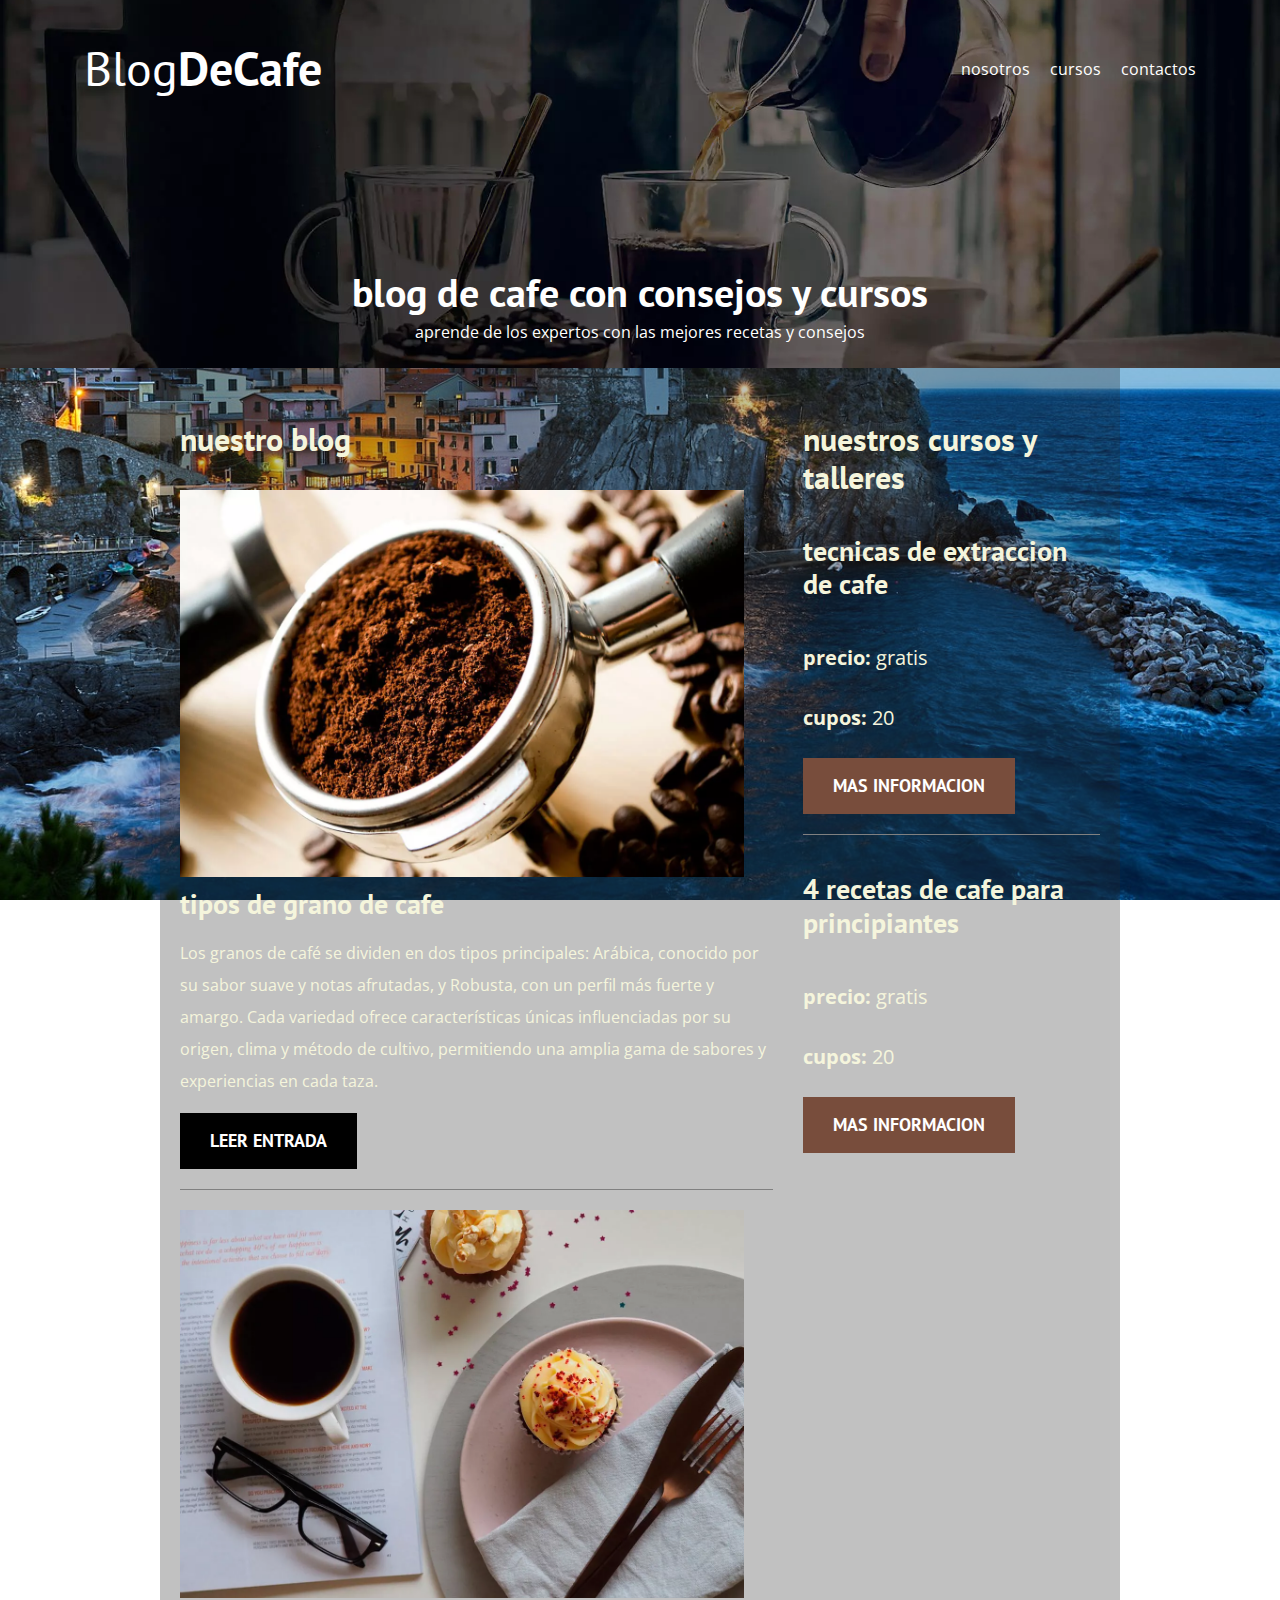
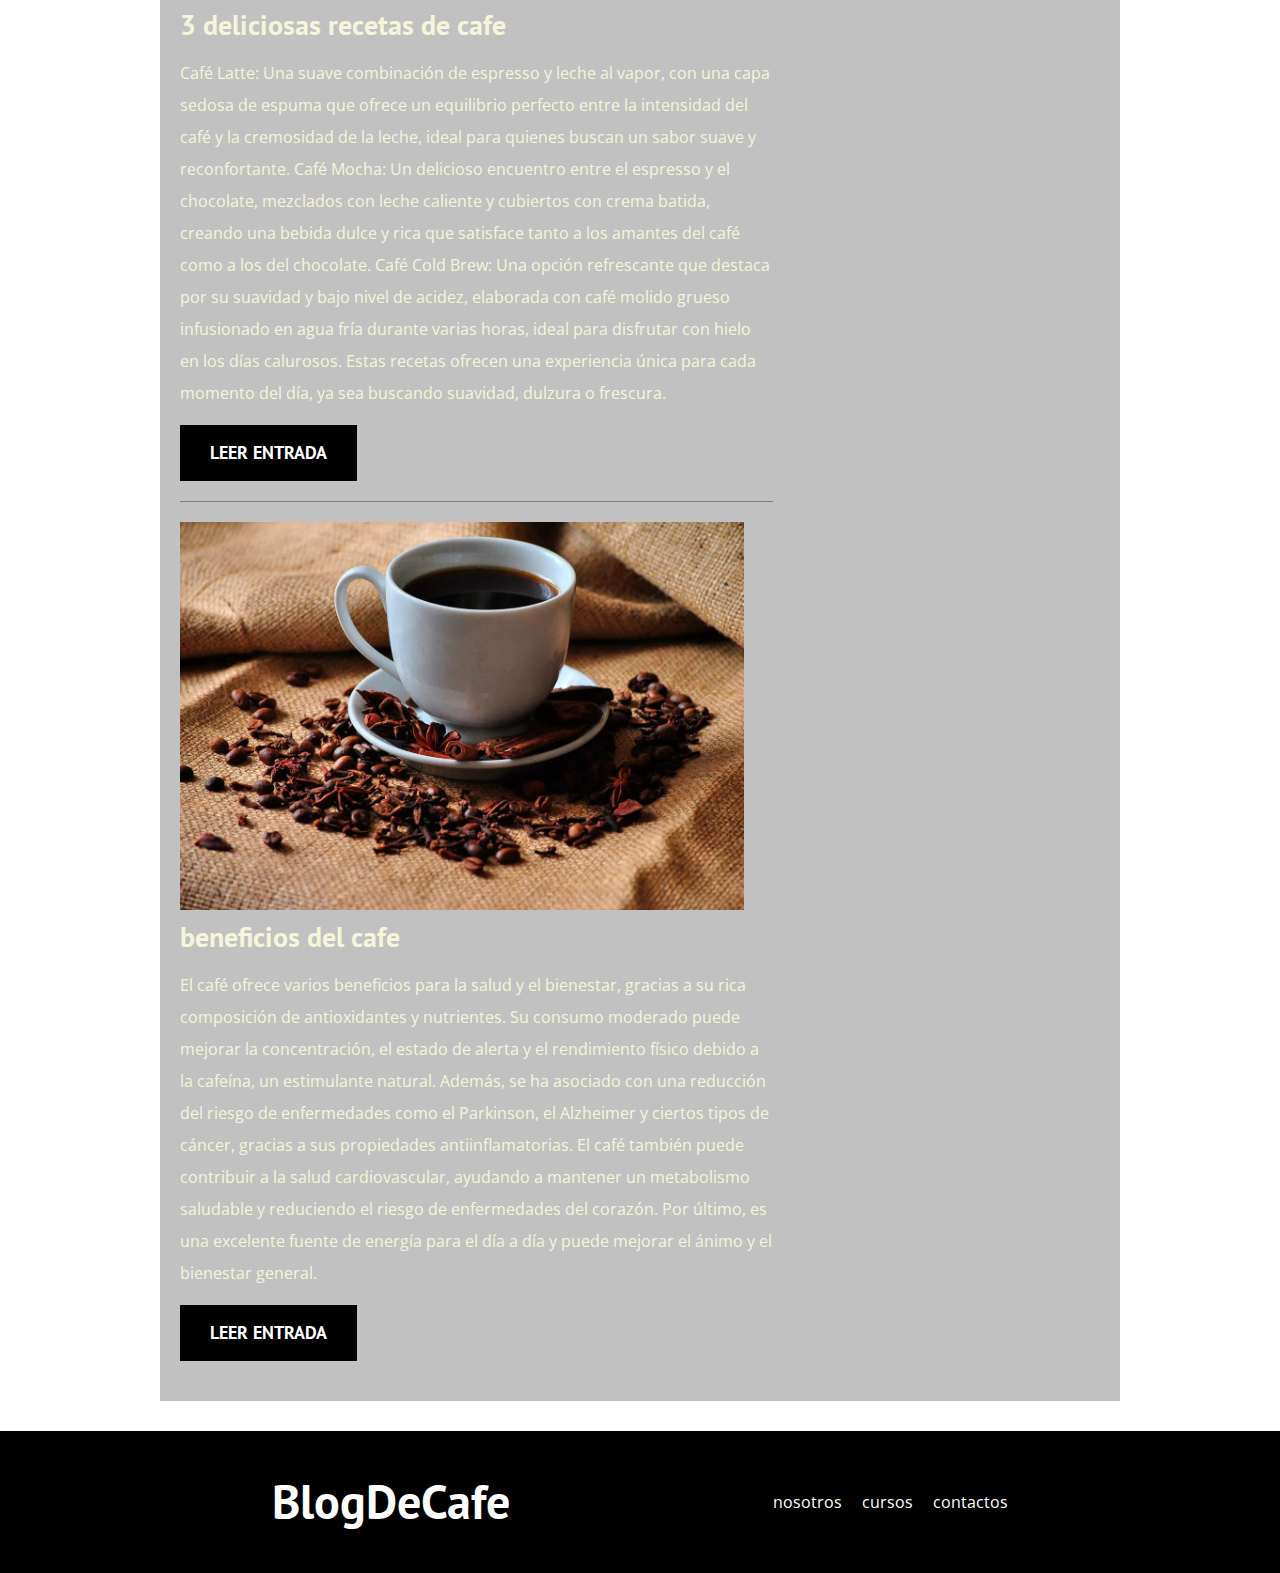
<file: index.html>
<!DOCTYPE html>
<html lang="es">
	<head>
		<meta charset="utf-8">
		<meta name="viewport" content="width=device-width, initial-scale=1">
		
		<!-- Title: Incluye palabras clave relevantes para SEO -->
		<title>Blog Café - Descubre el Mundo del Café y Aprende a Prepararlo</title>
	
		<!-- Meta Description: Aumenta la relevancia y CTR en los motores de búsqueda -->
		<meta name="description" content="Bienvenido al Blog Café. Aprende a preparar diferentes tipos de café, descubre recetas únicas, consejos de baristas y más. ¡Explora el mundo del café con nosotros!">
	
		<!-- Keywords: Aunque ya no es crucial para SEO, puede ayudar en algunos motores de búsqueda -->
		<meta name="keywords" content="café, recetas de café, preparación de café, blog de café, tipos de café, consejos de baristas">
	
		<!-- Meta Author: Información del autor -->
		<meta name="author" content="Fernando Franco">
	
		<!-- Open Graph para Redes Sociales -->
		<meta property="og:title" content="Blog Café - Descubre el Mundo del Café">
		<meta property="og:description" content="Aprende a preparar diferentes tipos de café y descubre recetas únicas en nuestro Blog Café.">
		<meta property="og:image" content="img/imagen-seo.jpg">
		<meta property="og:url" content="https://tusitio.com/blog-cafe">
		<meta property="og:type" content="website">
	
		<!-- Favicon e Iconos -->
		<link type="image/png" sizes="32x32" rel="icon" href="img/icons8-cafe-32.png">
	
		<!-- Preconexiones y Prefetch para Mejorar la Carga -->
		<link rel="stylesheet" href="normalize/normalize.css">
		<link rel="stylesheet" href="style/style.css">
		<link rel="preconnect" href="https://fonts.googleapis.com">
		<link rel="preconnect" href="https://fonts.gstatic.com" crossorigin>
		<link href="https://fonts.googleapis.com/css2?family=Lumanosimo&family=Open+Sans&family=PT+Sans:ital,wght@0,700;1,400&family=Staatliches&display=swap" rel="stylesheet">
		<link rel="prefetch" href="nosotros/nosotros.html" as="document">
	
	</head>
	
<body>
   <header class="header">

     <div class="contenedor">
       <div class="barra">
         <a class="logo" href="#">
   	     <h1 class="logo__nombre no-margin centrar-texto">Blog<span class="logo__bold">DeCafe</span></h1>
         </a>

         <nav class="navegacion">
      	   <a href="nosotros/nosotros.html" class="navegacion__enlace">nosotros</a>
           <a href="cursos/cursos.html" class="navegacion__enlace">cursos</a>
      	   <a href="contactos/contactos.html" class="navegacion__enlace">contactos</a>
         </nav>	
       </div>
     </div>

   	 <div class="header__texto">
   	 	<h2 class="no-margin">blog de cafe con consejos y cursos</h2>
   	 	<p class="no-margin">aprende de los expertos con las mejores recetas y consejos</p>
   	 </div>

   </header>

   <div class="contenido">
   	 
   	 <main class="blog">
   	 	<h3>nuestro blog</h3>
   	 	<article class="entrada">
   	 	   <div class="entrada__imagen">
          <picture>
            <source loading="lazy" srcset="img/blog1.webp" type="image/webp">
   	 		    <img loading="lazy" src="img/blog1.jpg" alt="imagencafe" loading="lazy">
          </picture>
   	 	   </div>	
   	 	   <div class="entrada__contenido">
   	 		   <h4 class="no-margin">tipos de grano de cafe</h4>
   	 		   <p>Los granos de café se dividen en dos tipos principales: Arábica, conocido por su sabor suave y notas afrutadas, y Robusta, con un perfil más fuerte y amargo. Cada variedad ofrece características únicas influenciadas por su origen, clima y método de cultivo, permitiendo una amplia gama de sabores y experiencias en cada taza.</p>
   	 		   <a href="entrada/entrada.html" class="boton boton--primario">leer entrada</a>
   	 	   </div>
   	 	</article>

   	 	<article class="entrada">
   	 	   <div class="entrada__imagen">
           <picture>
            <source loading="lazy" srcset="img/blog2.webp" type="image/webp">
            <img loading="lazy" src="img/blog2.jpg" alt="imagencafe" loading="lazy">
          </picture>
   	 	   </div>	
   	 	   <div class="entrada__contenido">
   	 		   <h4 class="no-margin">3 deliciosas recetas de cafe</h4>
   	 		   <p>Café Latte: Una suave combinación de espresso y leche al vapor, con una capa sedosa de espuma que ofrece un equilibrio perfecto entre la intensidad del café y la cremosidad de la leche, ideal para quienes buscan un sabor suave y reconfortante.

				Café Mocha: Un delicioso encuentro entre el espresso y el chocolate, mezclados con leche caliente y cubiertos con crema batida, creando una bebida dulce y rica que satisface tanto a los amantes del café como a los del chocolate.
				
				Café Cold Brew: Una opción refrescante que destaca por su suavidad y bajo nivel de acidez, elaborada con café molido grueso infusionado en agua fría durante varias horas, ideal para disfrutar con hielo en los días calurosos.
				
				Estas recetas ofrecen una experiencia única para cada momento del día, ya sea buscando suavidad, dulzura o frescura.</p>
   	 		   <a href="entrada/entrada.html" class="boton boton--primario">leer entrada</a>
   	 	   </div>
   	 	</article>
 
   	 	<article class="entrada">
   	 	   <div class="entrada__imagen">
   	 		   <picture>
            <source loading="lazy" srcset="img/blog3.webp" type="image/webp">
            <img loading="lazy" src="img/blog3.jpg" alt="imagencafe" loading="lazy">
          </picture>
   	 	   </div>	
   	 	   <div class="entrada__contenido">
   	 		   <h4 class="no-margin">beneficios del cafe</h4>
   	 		   <p>El café ofrece varios beneficios para la salud y el bienestar, gracias a su rica composición de antioxidantes y nutrientes. Su consumo moderado puede mejorar la concentración, el estado de alerta y el rendimiento físico debido a la cafeína, un estimulante natural. Además, se ha asociado con una reducción del riesgo de enfermedades como el Parkinson, el Alzheimer y ciertos tipos de cáncer, gracias a sus propiedades antiinflamatorias. El café también puede contribuir a la salud cardiovascular, ayudando a mantener un metabolismo saludable y reduciendo el riesgo de enfermedades del corazón. Por último, es una excelente fuente de energía para el día a día y puede mejorar el ánimo y el bienestar general.</p>
   	 		   <a href="entrada/entrada.html" class="boton boton--primario">leer entrada</a>
   	 	   </div>
   	 	</article>

   	 </main>

   	 <aside class="sidebar no-padding">
   	 	<h3 class="">nuestros cursos y talleres</h3>

   	 	<ul class="cursos no-padding">
   	 		
   	 		<li class="widget-curso entrada">
   	 			<h4 class="widget-curso__subtitulo">tecnicas de extraccion de cafe</h4>
   	 			<p class="widget-curso__precio">precio:
				<span class="widget-curso__valor">gratis</span>
   	 			</p>
   	 			<p class="widget-curso__label">cupos:
   	 			<span class="widget-curso__cantidad">20</span>
   	 			</p>
   	 			<a href="#" class="boton boton--secundario">mas informacion</a>
   	 		</li>

   	 		<li class="widget-curso entrada">
   	 			<h4 class="widget-curso__subtitulo">4 recetas de cafe para principiantes</h4>
   	 			<p class="widget-curso__precio">precio:
				<span class="widget-curso__valor">gratis</span>
   	 			</p>
   	 			<p class="widget-curso__label">cupos:
   	 			<span class="widget-curso__cantidad">20</span>
   	 			</p>
   	 			<a href="#" class="boton boton--secundario">mas informacion</a>
   	 		</li>
   	 	</ul>

   	 </aside>
   </div>
   <footer class="contenedorfoot">
   	    <div class="barrafoot">
   	    	<a class="logo" href="#">
   	        <h1 class="foot__nombre">Blog<span class="foot__logo">DeCafe</span></h1>
            </a> 
   	    <nav class="navegacion">
      	   <a href="nosotros/nosotros.html" class="navegacion__enlace">nosotros</a>
           <a href="cursos/cursos.html" class="navegacion__enlace">cursos</a>
           <a href="contactos/contactos.html" class="navegacion__enlace">contactos</a>
        </nav>	
   	    </div>
   </footer>
   <script src="js/modernizr.js"></script>
</body>
</html>
</file>
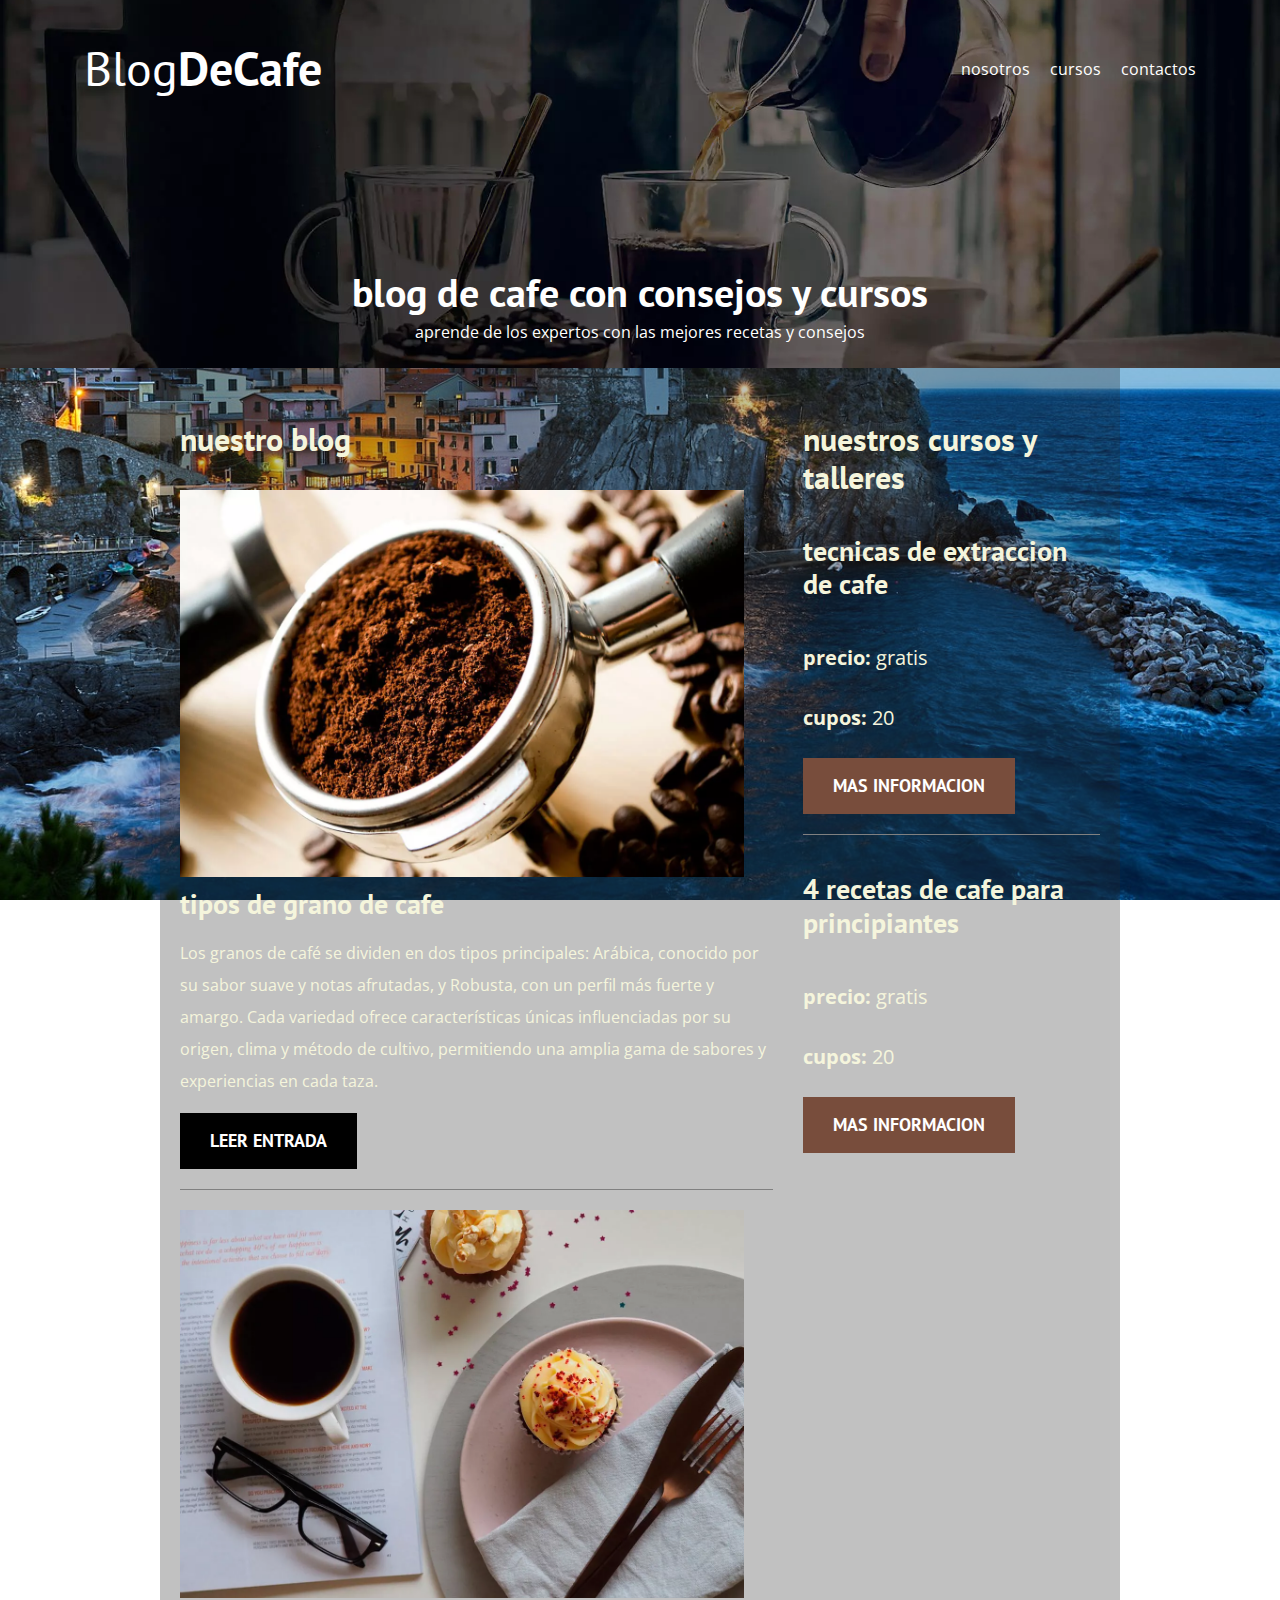
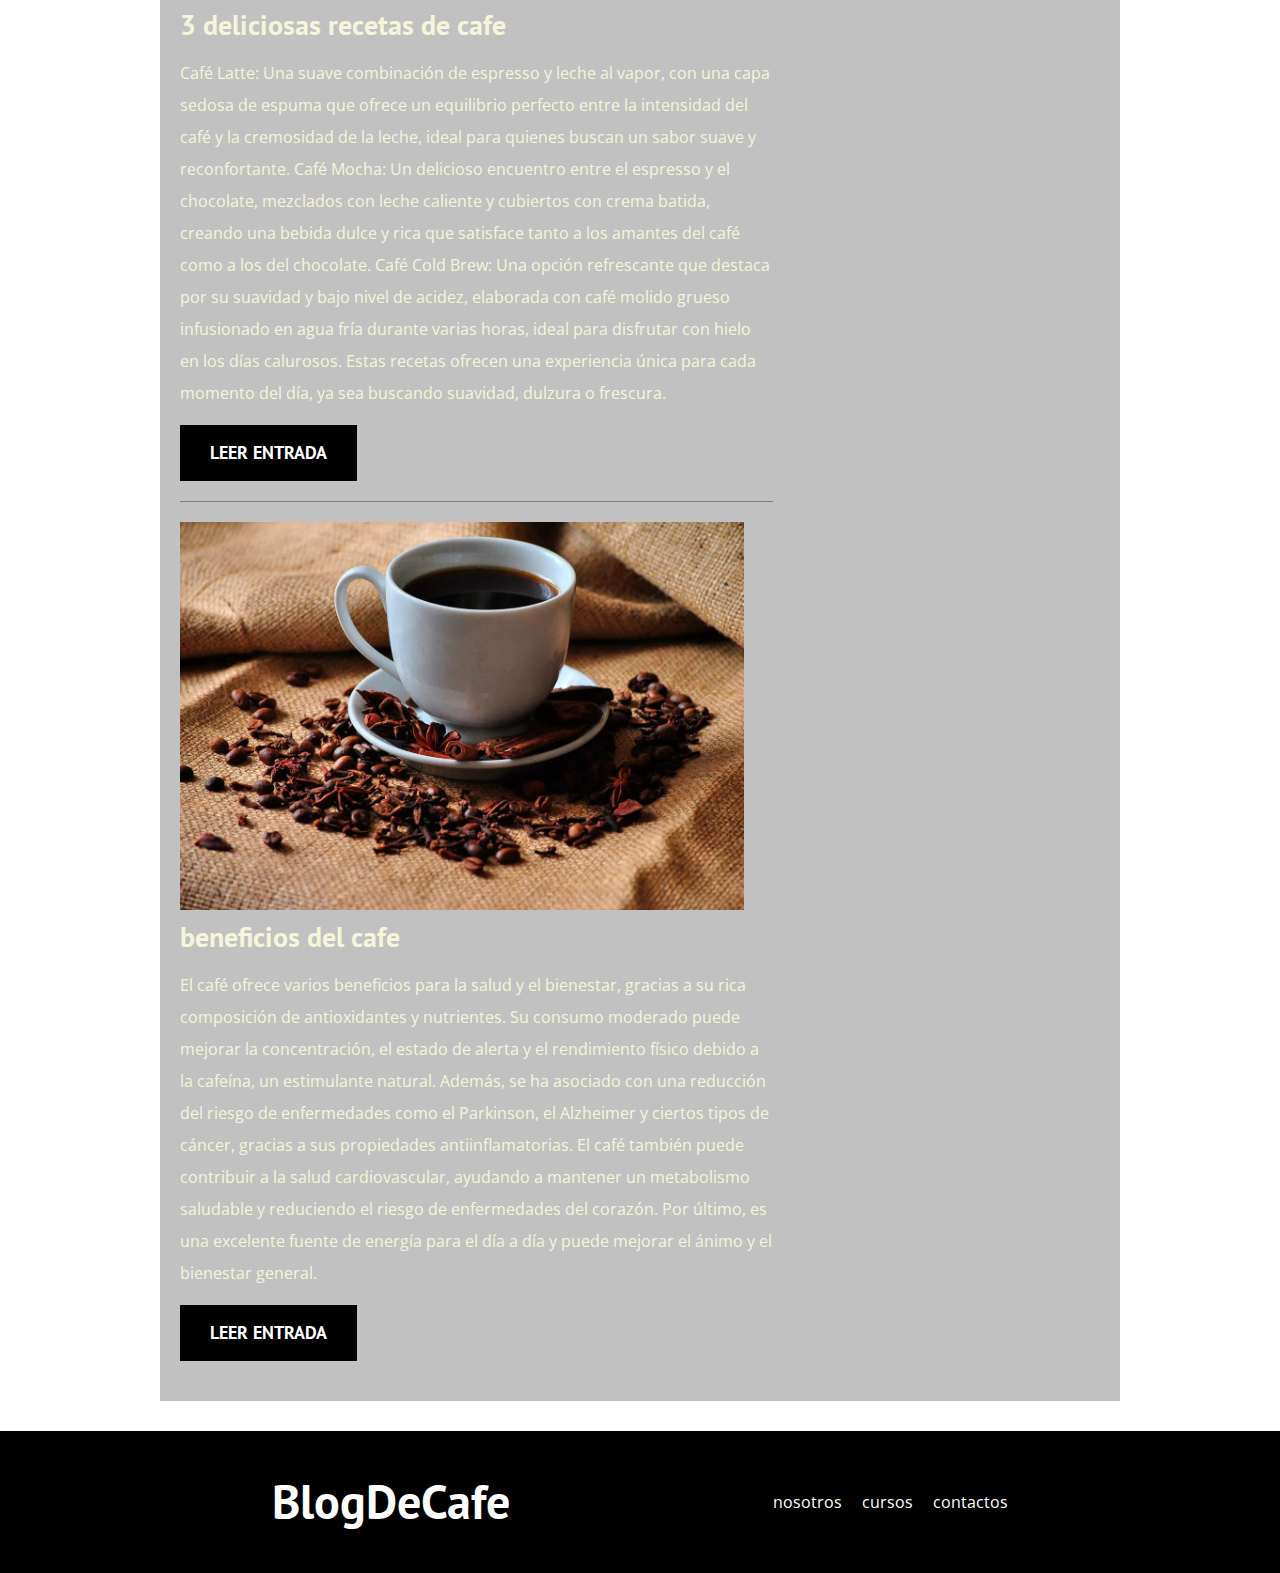
<file: index/index.html>
<!DOCTYPE html>
<html lang="es">
<head>
	<meta charset="utf-8">
	<meta name="viewport" content="width=device-width, initial-scale=1">
	<title>blog-cafe</title>
	<link rel="stylesheet" href="../normalize/normalize.css">
	<link rel="stylesheet" href="../style/style.css">
    <link rel="preconnect" href="https://fonts.googleapis.com">
    <link rel="preconnect" href="https://fonts.gstatic.com" crossorigin>
    <link href="https://fonts.googleapis.com/css2?family=Lumanosimo&family=Open+Sans&family=PT+Sans:ital,wght@0,700;1,400&f amily=Staatliches&display=swap" rel="stylesheet">
    <link rel="prefetch" href="../nosotros/nosotros.html" as="document">
	<link type="image/png" sizes="32x32" rel="icon" href="../img/icons8-cafe-32.png">
</head>
<body>
   <header class="header">

     <div class="contenedor">
       <div class="barra">
         <a class="logo" href="index.html">
   	     <h1 class="logo__nombre no-margin centrar-texto">Blog<span class="logo__bold">DeCafe</span></h1>
         </a>

         <nav class="navegacion">
      	   <a href="../nosotros/nosotros.html" class="navegacion__enlace">nosotros</a>
           <a href="../cursos/cursos.html" class="navegacion__enlace">cursos</a>
      	   <a href="../contactos/contactos.html" class="navegacion__enlace">contactos</a>
         </nav>	
       </div>
     </div>

   	 <div class="header__texto">
   	 	<h2 class="no-margin">blog de cafe con consejos y cursos</h2>
   	 	<p class="no-margin">aprende de los expertos con las mejores recetas y consejos</p>
   	 </div>

   </header>

   <div class="contenido">
   	 
   	 <main class="blog">
   	 	<h3>nuestro blog</h3>
   	 	<article class="entrada">
   	 	   <div class="entrada__imagen">
          <picture>
            <source loading="lazy" srcset="../img/blog1.webp" type="image/webp">
   	 		    <img loading="lazy" src="../img/blog1.jpg" alt="imagencafe" loading="lazy">
          </picture>
   	 	   </div>	
   	 	   <div class="entrada__contenido">
   	 		   <h4 class="no-margin">tipos de grano de cafe</h4>
   	 		   <p>Los granos de café se dividen en dos tipos principales: Arábica, conocido por su sabor suave y notas afrutadas, y Robusta, con un perfil más fuerte y amargo. Cada variedad ofrece características únicas influenciadas por su origen, clima y método de cultivo, permitiendo una amplia gama de sabores y experiencias en cada taza.</p>
   	 		   <a href="../entrada/entrada.html" class="boton boton--primario">leer entrada</a>
   	 	   </div>
   	 	</article>

   	 	<article class="entrada">
   	 	   <div class="entrada__imagen">
           <picture>
            <source loading="lazy" srcset="../img/blog2.webp" type="image/webp">
            <img loading="lazy" src="../img/blog2.jpg" alt="imagencafe" loading="lazy">
          </picture>
   	 	   </div>	
   	 	   <div class="entrada__contenido">
   	 		   <h4 class="no-margin">3 deliciosas recetas de cafe</h4>
   	 		   <p>Café Latte: Una suave combinación de espresso y leche al vapor, con una capa sedosa de espuma que ofrece un equilibrio perfecto entre la intensidad del café y la cremosidad de la leche, ideal para quienes buscan un sabor suave y reconfortante.

				Café Mocha: Un delicioso encuentro entre el espresso y el chocolate, mezclados con leche caliente y cubiertos con crema batida, creando una bebida dulce y rica que satisface tanto a los amantes del café como a los del chocolate.
				
				Café Cold Brew: Una opción refrescante que destaca por su suavidad y bajo nivel de acidez, elaborada con café molido grueso infusionado en agua fría durante varias horas, ideal para disfrutar con hielo en los días calurosos.
				
				Estas recetas ofrecen una experiencia única para cada momento del día, ya sea buscando suavidad, dulzura o frescura.</p>
   	 		   <a href="../entrada/entrada.html" class="boton boton--primario">leer entrada</a>
   	 	   </div>
   	 	</article>
 
   	 	<article class="entrada">
   	 	   <div class="entrada__imagen">
   	 		   <picture>
            <source loading="lazy" srcset="../img/blog3.webp" type="image/webp">
            <img loading="lazy" src="../img/blog3.jpg" alt="imagencafe" loading="lazy">
          </picture>
   	 	   </div>	
   	 	   <div class="entrada__contenido">
   	 		   <h4 class="no-margin">beneficios del cafe</h4>
   	 		   <p>El café ofrece varios beneficios para la salud y el bienestar, gracias a su rica composición de antioxidantes y nutrientes. Su consumo moderado puede mejorar la concentración, el estado de alerta y el rendimiento físico debido a la cafeína, un estimulante natural. Además, se ha asociado con una reducción del riesgo de enfermedades como el Parkinson, el Alzheimer y ciertos tipos de cáncer, gracias a sus propiedades antiinflamatorias. El café también puede contribuir a la salud cardiovascular, ayudando a mantener un metabolismo saludable y reduciendo el riesgo de enfermedades del corazón. Por último, es una excelente fuente de energía para el día a día y puede mejorar el ánimo y el bienestar general.</p>
   	 		   <a href="../entrada/entrada.html" class="boton boton--primario">leer entrada</a>
   	 	   </div>
   	 	</article>

   	 </main>

   	 <aside class="sidebar no-padding">
   	 	<h3 class="">nuestros cursos y talleres</h3>

   	 	<ul class="cursos no-padding">
   	 		
   	 		<li class="widget-curso entrada">
   	 			<h4 class="widget-curso__subtitulo">tecnicas de extraccion de cafe</h4>
   	 			<p class="widget-curso__precio">precio:
				<span class="widget-curso__valor">gratis</span>
   	 			</p>
   	 			<p class="widget-curso__label">cupos:
   	 			<span class="widget-curso__cantidad">20</span>
   	 			</p>
   	 			<a href="#" class="boton boton--secundario">mas informacion</a>
   	 		</li>

   	 		<li class="widget-curso entrada">
   	 			<h4 class="widget-curso__subtitulo">4 recetas de cafe para principiantes</h4>
   	 			<p class="widget-curso__precio">precio:
				<span class="widget-curso__valor">gratis</span>
   	 			</p>
   	 			<p class="widget-curso__label">cupos:
   	 			<span class="widget-curso__cantidad">20</span>
   	 			</p>
   	 			<a href="#" class="boton boton--secundario">mas informacion</a>
   	 		</li>
   	 	</ul>

   	 </aside>
   </div>
   <footer class="contenedorfoot">
   	    <div class="barrafoot">
   	    	<a class="logo" href="../index/index.html">
   	        <h1 class="foot__nombre">Blog<span class="foot__logo">DeCafe</span></h1>
            </a> 
   	    <nav class="navegacion">
      	   <a href="../nosotros/nosotros.html" class="navegacion__enlace">nosotros</a>
           <a href="../cursos/cursos.html" class="navegacion__enlace">cursos</a>
           <a href="../contactos/contactos.html" class="navegacion__enlace">contactos</a>
        </nav>	
   	    </div>
   </footer>
   <script src="../js/modernizr.js"></script>
</body>
</html>
</file>
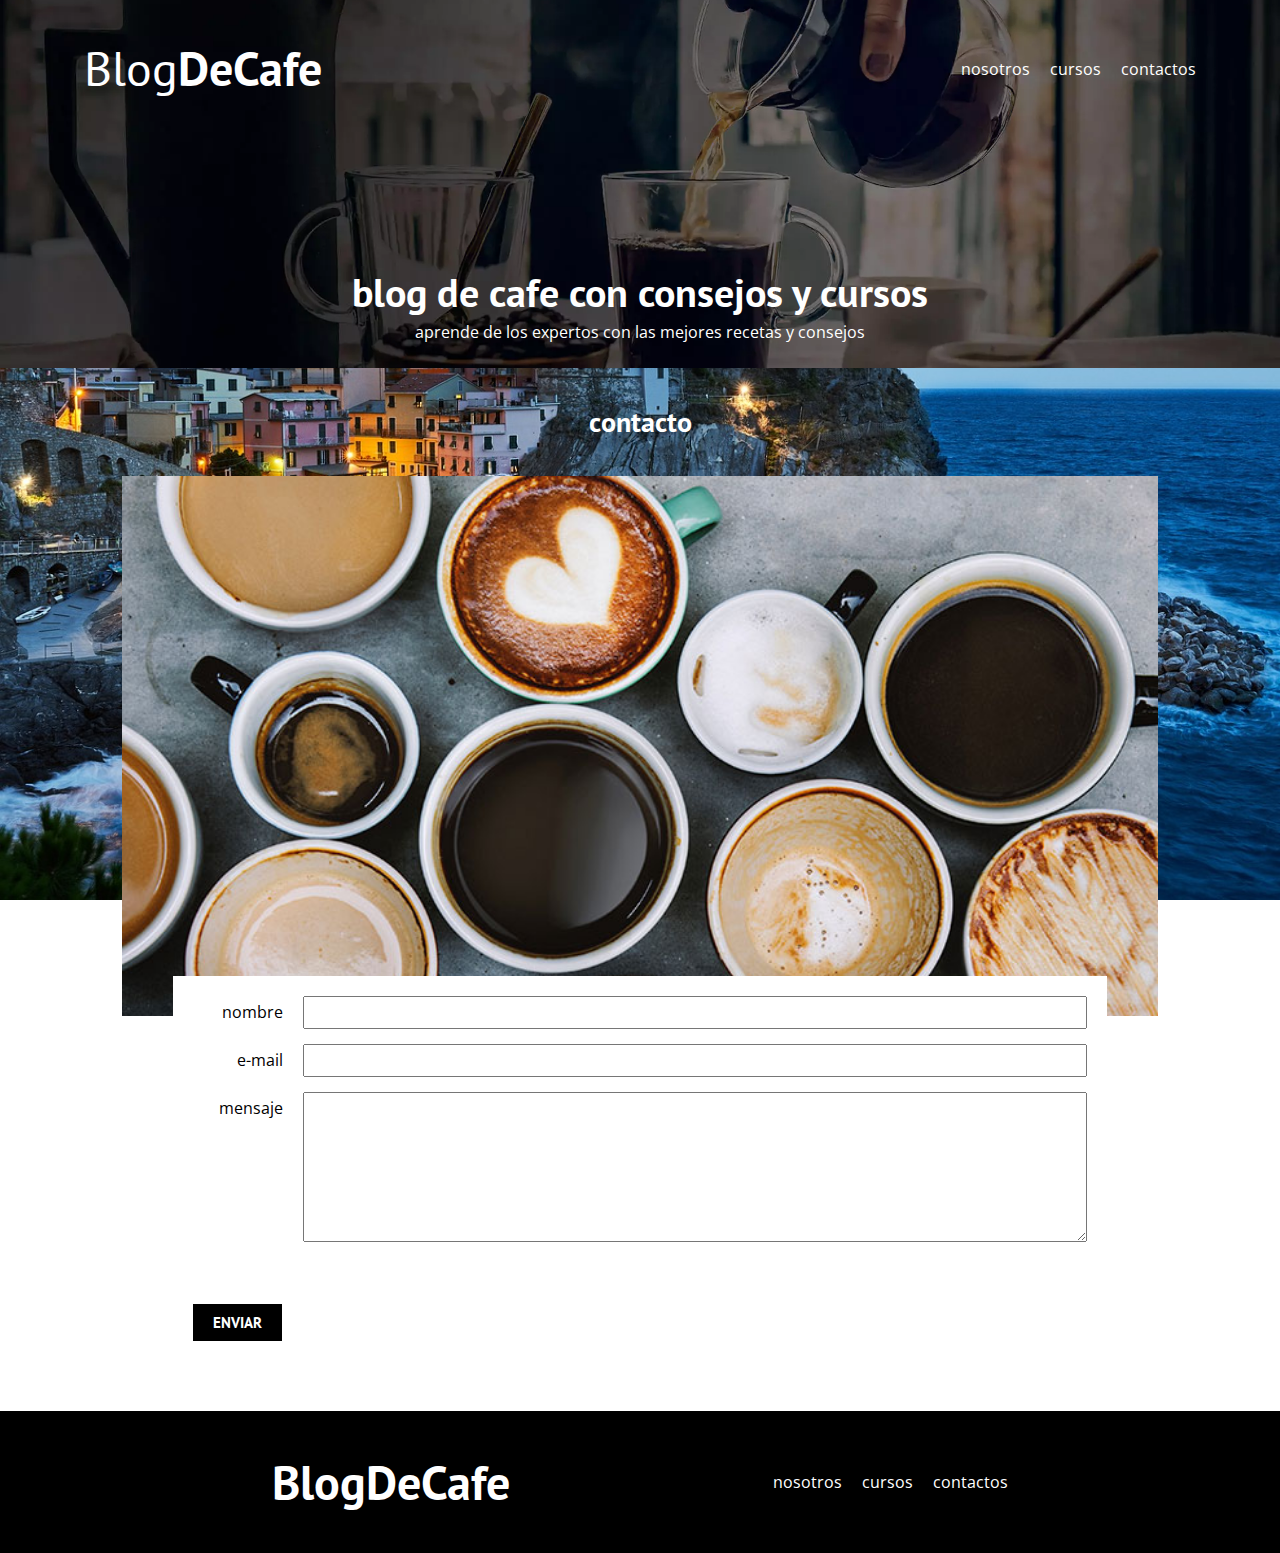
<file: contactos/contactos.html>
<head>
	<meta charset="utf-8">
	<meta name="viewport" content="width=device-width, initial-scale=1">
	<title>blog-cafe</title>
	<link rel="stylesheet" href="../normalize/normalize.css">
	<link rel="stylesheet" href="../style/style.css">
    <link rel="preconnect" href="https://fonts.googleapis.com">
    <link rel="preconnect" href="https://fonts.gstatic.com" crossorigin>
    <link href="https://fonts.googleapis.com/css2?family=Lumanosimo&family=Open+Sans&family=PT+Sans:ital,wght@0,700;1,400&f amily=Staatliches&display=swap" rel="stylesheet">
  	<link type="image/png" sizes="32x32" rel="icon" href="../img/icons8-cafe-32.png">
  </head>
<body>
   <header class="header">

     <div class="contenedor">
       <div class="barra">
         <a class="logo" href="../index.html">
   	     <h1 class="logo__nombre no-margin centrar-texto">Blog<span class="logo__bold">DeCafe</span></h1>
         </a>

         <nav class="navegacion">
      	   <a href="../nosotros/nosotros.html" class="navegacion__enlace">nosotros</a>
           <a href="../cursos/cursos.html" class="navegacion__enlace">cursos</a>
      	   <a href="../contactos/contactos.html" class="navegacion__enlace">contactos</a>
         </nav>	
       </div>
     </div>

   	 <div class="header__texto">
   	 	<h2 class="no-margin">blog de cafe con consejos y cursos</h2>
   	 	<p class="no-margin">aprende de los expertos con las mejores recetas y consejos</p>
   	 </div>

   </header>
   
   <main class="main-contactos">
          <h4 class="contacto-titulo">contacto</h2>

    <div class="main-contactos">
        <div class="imagen-bg">    
        </div>
     <form id="formulario">
      <fieldset class="formulario-contactos">
        <div class="campo">
          <label class="campo__label" for="nombre">nombre</label>
          <input class="campo__input" type="text" id="nombre">
        </div> 
        <div  class="campo">  
          <label class="campo__label" for="email">e-mail</label>
          <input class="campo__input" type="email" id="email">
        </div>    
        <div class="campo">
          <label class="campo__label" for="mensaje">mensaje</label>
          <textarea class="campo__input campo__input--textarea" id="mensaje"></textarea>
        </div>
        <div>
          <p class="parrafo-validacion centrarimagen">¡ completaste todos los campos con exito !</p>
        </div> 
        <div>
          <button class="boton boton--contactos" type="submit" id="botonenviar">enviar</button>
        </div> 
      </fieldset>
     </form>
    </div>

   </main>
  
   <footer class="contenedorfoot">
   	    <div class="barrafoot">
   	    	<a class="foot" href="../index.html">
   	        <h1 class="foot__nombre">Blog<span class="foot__logo">DeCafe</span></h1>
            </a> 
   	    <nav class="navegacion">
      	   <a href="../nosotros/nosotros.html" class="navegacion__enlace">nosotros</a>
           <a href="../cursos/cursos.html" class="navegacion__enlace">cursos</a>
           <a href="../contactos/contactos.html" class="navegacion__enlace">contactos</a>
        </nav>	
   	    </div>
   <script src="../js/modernizr.js"></script>
   <script src="../js/scripts.js"></script>
   </footer>
</body>
</file>
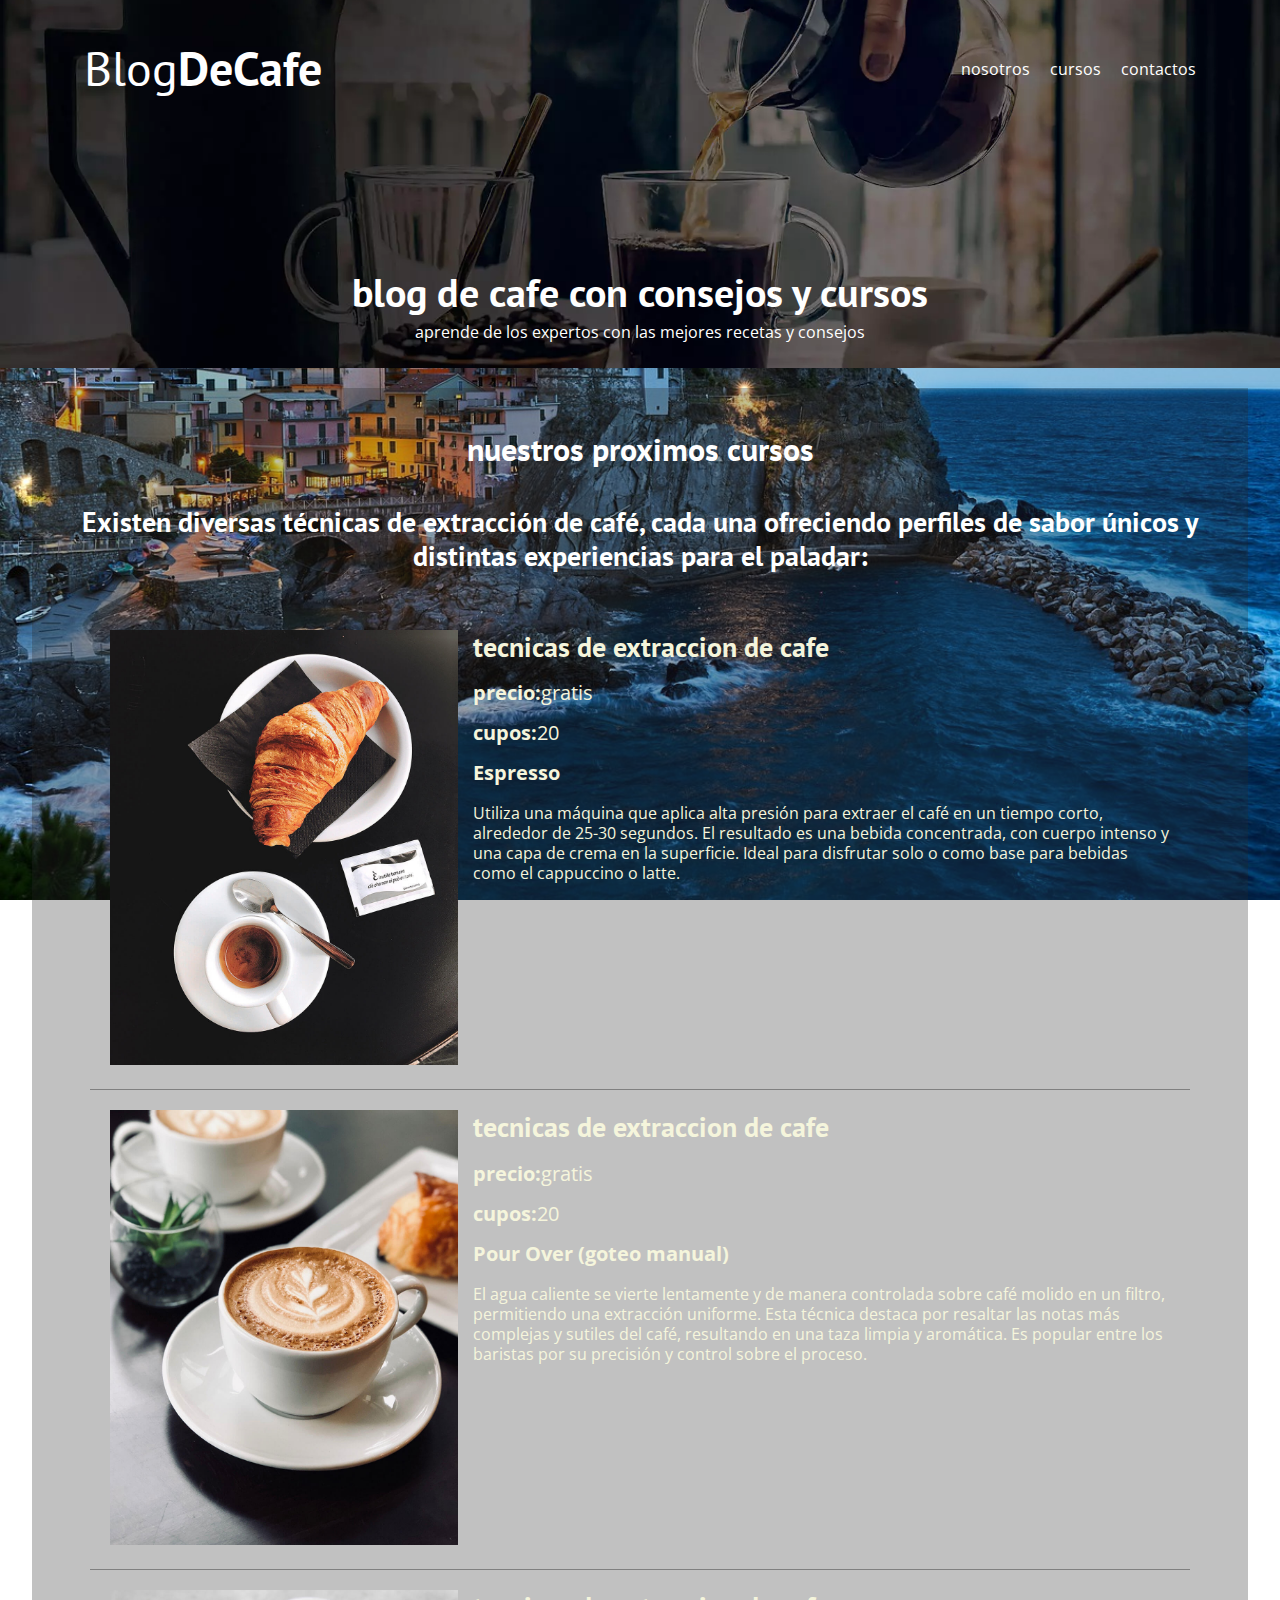
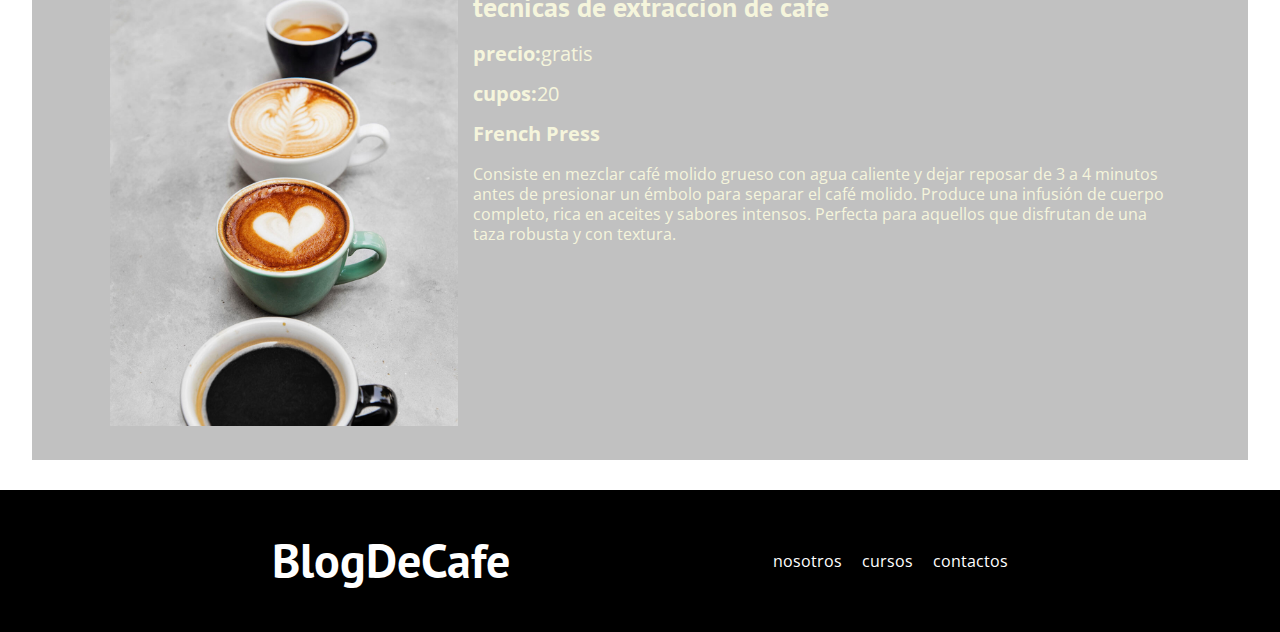
<file: cursos/cursos.html>
<!DOCTYPE html>
<html>
<head>
	<meta charset="utf-8">
	<meta name="viewport" content="width=device-width, initial-scale=1">
	<title>nuestros cursos</title>
	<link rel="stylesheet" href="../normalize/normalize.css">
	<link rel="stylesheet" href="../style/style.css">
    <link rel="preconnect" href="https://fonts.googleapis.com">
    <link rel="preconnect" href="https://fonts.gstatic.com" crossorigin>
    <link href="https://fonts.googleapis.com/css2?family=Lumanosimo&family=Open+Sans&family=PT+Sans:ital,wght@0,700;1,400&f amily=Staatliches&display=swap" rel="stylesheet">
	  <link type="image/png" sizes="32x32" rel="icon" href="../img/icons8-cafe-32.png">
  </head>
<body>
   <header class="header">

     <div class="contenedor">
       <div class="barra">
         <a class="logo" href="../index.html">
   	     <h1 class="logo__nombre no-margin centrar-texto">Blog<span class="logo__bold">DeCafe</span></h1>
         </a>

         <nav class="navegacion">
      	   <a href="../nosotros/nosotros.html" class="navegacion__enlace">nosotros</a>
           <a href="../cursos/cursos.html" class="navegacion__enlace">cursos</a>
      	   <a href="../contactos/contactos.html" class="navegacion__enlace">contactos</a>
         </nav>	
       </div>
     </div>

   	 <div class="header__texto">
   	 	<h2 class="no-margin">blog de cafe con consejos y cursos</h2>
   	 	<p class="no-margin">aprende de los expertos con las mejores recetas y consejos</p>
   	 </div>

   </header>

   <main class="main-cursos">
     <h3 class="centrar-texto">nuestros proximos cursos</h3>
     <h4 class="centrar-texto">Existen diversas técnicas de extracción de café, cada una ofreciendo perfiles de sabor únicos y distintas experiencias para el paladar:
     </h4>

     <div class="curso1-gral">
        <div class="entrada curso1">
          <div class="centrarimagen">
             <img src="../img/curso1.jpg" alt="curso1">
          </div>
          <div> 
                <h4 class="no-margin">tecnicas de extraccion de cafe</h4>
                <p class="widget-curso__precio">precio:<span class="widget-curso__valor">gratis</span></p>
                <p class="widget-curso__precio">cupos:<span class="widget-curso__valor">20</span></p>
                <p class="widget-curso__precio">Espresso</p>
                <p>
                  Utiliza una máquina que aplica alta presión para extraer el café en un tiempo corto, alrededor de 25-30 segundos. El resultado es una bebida concentrada, con cuerpo intenso y una capa de crema en la superficie. Ideal para disfrutar solo o como base para bebidas como el cappuccino o latte.</p>
          </div>
        </div>

        <div class="entrada curso1">
          <div class="centrarimagen">
             <img src="../img/curso2.jpg" alt="curso1">
          </div>
          <div> 
                <h4 class="no-margin">tecnicas de extraccion de cafe</h4>
                <p class="widget-curso__precio">precio:<span class="widget-curso__valor">gratis</span></p>
                <p class="widget-curso__precio">cupos:<span class="widget-curso__valor">20</span></p>
                <p class="widget-curso__precio">Pour Over (goteo manual)</p>
                <p>
                  El agua caliente se vierte lentamente y de manera controlada sobre café molido en un filtro, permitiendo una extracción uniforme. Esta técnica destaca por resaltar las notas más complejas y sutiles del café, resultando en una taza limpia y aromática. Es popular entre los baristas por su precisión y control sobre el proceso.</p>
          </div>
        </div>

        <div class="entrada curso1">
          <div class="centrarimagen">
             <img src="../img/curso3.jpg" alt="curso1">
          </div>
          <div> 
                <h4 class="no-margin">tecnicas de extraccion de cafe</h4>
                <p class="widget-curso__precio">precio:<span class="widget-curso__valor">gratis</span></p>
                <p class="widget-curso__precio">cupos:<span class="widget-curso__valor">20</span></p>
                <p class="widget-curso__precio">French Press</p>
                <p>
                  Consiste en mezclar café molido grueso con agua caliente y dejar reposar de 3 a 4 minutos antes de presionar un émbolo para separar el café molido. Produce una infusión de cuerpo completo, rica en aceites y sabores intensos. Perfecta para aquellos que disfrutan de una taza robusta y con textura.</p>
          </div>
        </div>
    </div>

   </main>
    <footer class="contenedorfoot">
        <div class="barrafoot">
          <a class="logo" href="../index.html">
            <h1 class="foot__nombre">Blog<span class="foot__logo">DeCafe</span></h1>
            </a> 
        <nav class="navegacion">
            <a href="../nosotros/nosotros.html" class="navegacion__enlace">nosotros</a>
           <a href="../cursos/cursos.html" class="navegacion__enlace">cursos</a>
           <a href="../contactos/contactos.html" class="navegacion__enlace">contactos</a>
        </nav>  
        </div>
   </footer>
   <script src="../js/modernizr.js"></script>
</body>
</html>
</file>
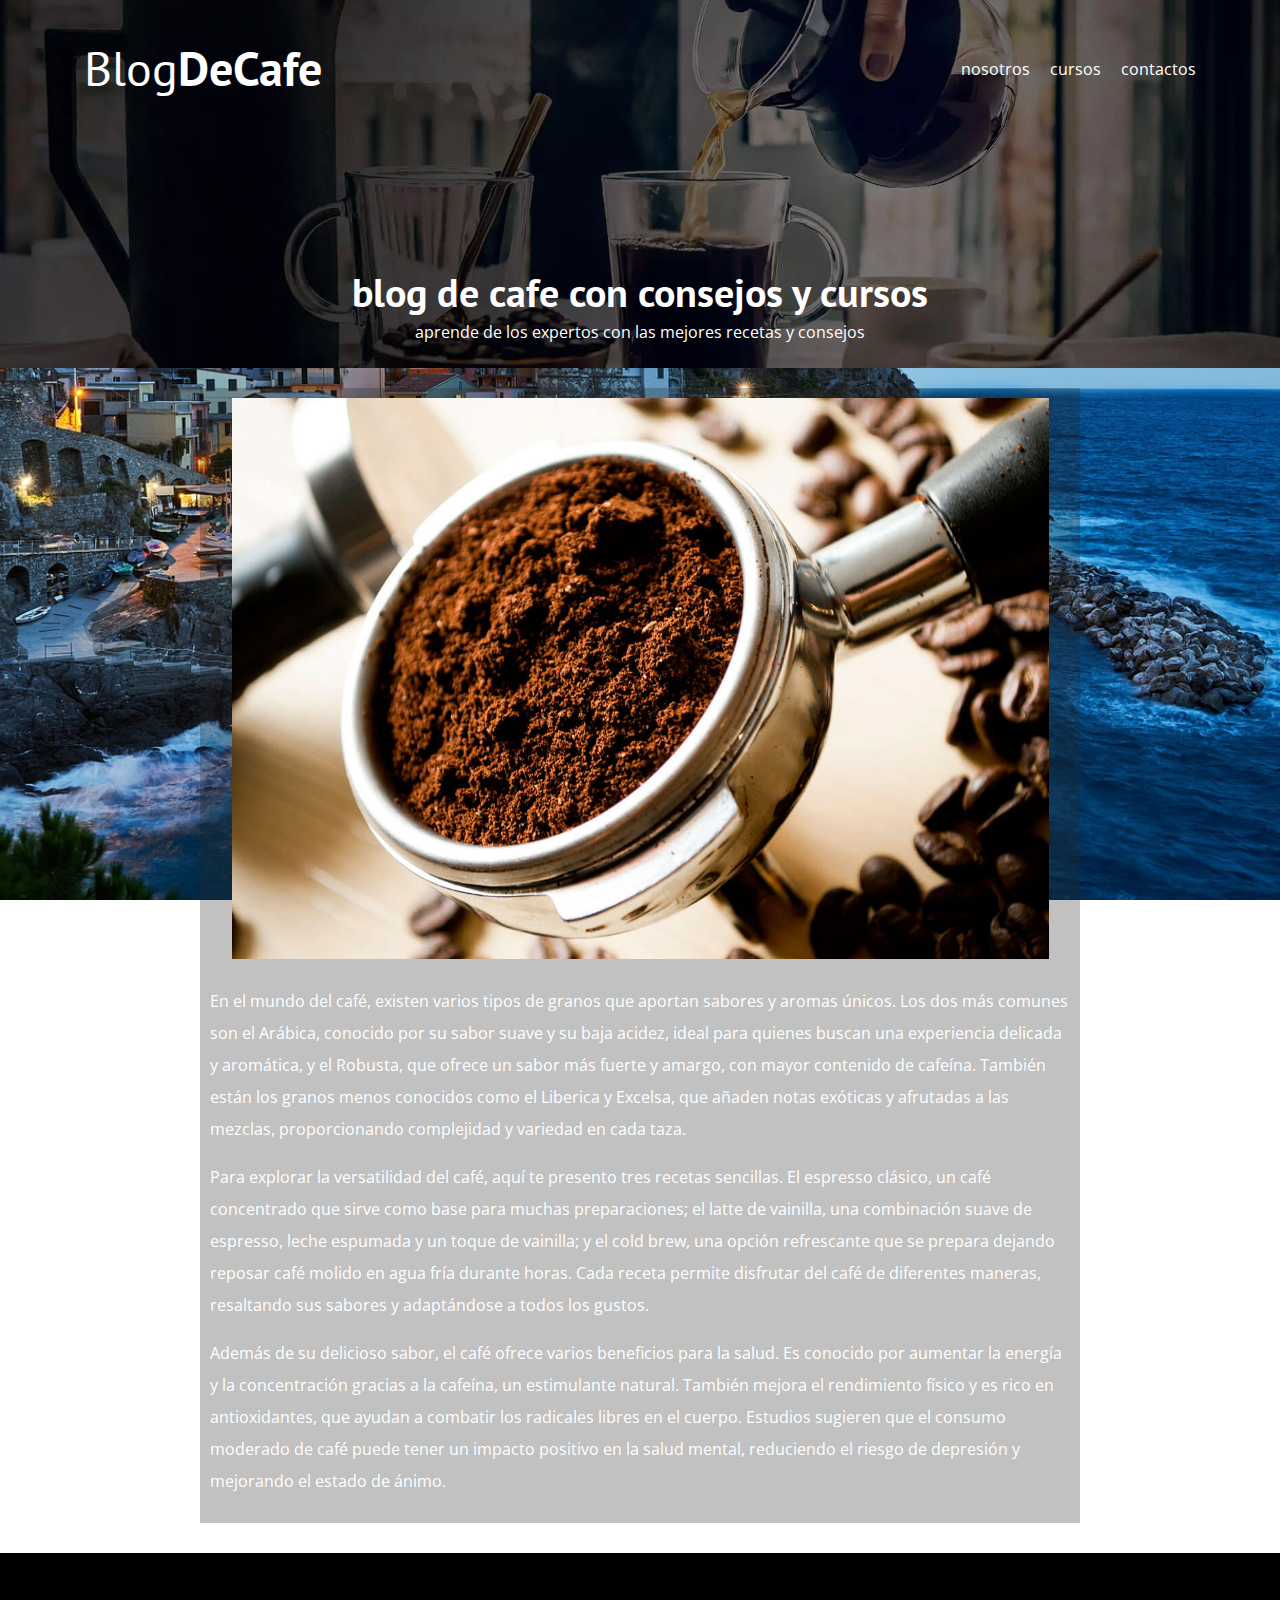
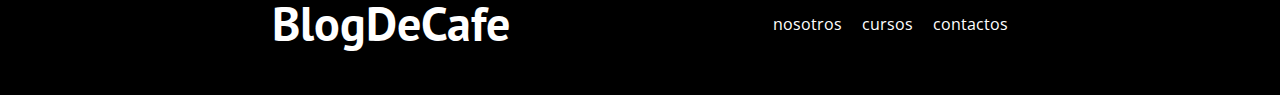
<file: entrada/entrada.html>
<!DOCTYPE html>
<html>
<head>
	<meta charset="utf-8">
	<meta name="viewport" content="width=device-width, initial-scale=1">
	<title>blog-cafe</title>
	<link rel="stylesheet" href="../normalize/normalize.css">
	<link rel="stylesheet" href="../style/style.css">
    <link rel="preconnect" href="https://fonts.googleapis.com">
    <link rel="preconnect" href="https://fonts.gstatic.com" crossorigin>
    <link href="https://fonts.googleapis.com/css2?family=Lumanosimo&family=Open+Sans&family=PT+Sans:ital,wght@0,700;1,400&f amily=Staatliches&display=swap" rel="stylesheet">
    <link type="image/png" sizes="32x32" rel="icon" href="../img/icons8-cafe-32.png">
</head>
<body>
   <header class="header">

     <div class="contenedor">
       <div class="barra">
         <a class="logo" href="../index.html">
   	     <h1 class="logo__nombre no-margin centrar-texto">Blog<span class="logo__bold">DeCafe</span></h1>
         </a>

         <nav class="navegacion">
      	   <a href="../nosotros/nosotros.html" class="navegacion__enlace">nosotros</a>
           <a href="../cursos/cursos.html" class="navegacion__enlace">cursos</a>
      	   <a href="../contactos/contactos.html" class="navegacion__enlace">contactos</a>
         </nav>	
       </div>
     </div>

   	 <div class="header__texto">
   	 	<h2 class="no-margin">blog de cafe con consejos y cursos</h2>
   	 	<p class="no-margin">aprende de los expertos con las mejores recetas y consejos</p>
   	 </div>

   </header>
   
   <main>
    <div class="main-entrada">  
     <div class="centrar-texto">
       <img src="../img/blog1.jpg" alt="imagencafe"  loading="lazy">
     </div>
     <div>
       <p>En el mundo del café, existen varios tipos de granos que aportan sabores y aromas únicos. Los dos más comunes son el Arábica, conocido por su sabor suave y su baja acidez, ideal para quienes buscan una experiencia delicada y aromática, y el Robusta, que ofrece un sabor más fuerte y amargo, con mayor contenido de cafeína. También están los granos menos conocidos como el Liberica y Excelsa, que añaden notas exóticas y afrutadas a las mezclas, proporcionando complejidad y variedad en cada taza.</p>
       
       <p>Para explorar la versatilidad del café, aquí te presento tres recetas sencillas. El espresso clásico, un café concentrado que sirve como base para muchas preparaciones; el latte de vainilla, una combinación suave de espresso, leche espumada y un toque de vainilla; y el cold brew, una opción refrescante que se prepara dejando reposar café molido en agua fría durante horas. Cada receta permite disfrutar del café de diferentes maneras, resaltando sus sabores y adaptándose a todos los gustos.</p>

       <p>Además de su delicioso sabor, el café ofrece varios beneficios para la salud. Es conocido por aumentar la energía y la concentración gracias a la cafeína, un estimulante natural. También mejora el rendimiento físico y es rico en antioxidantes, que ayudan a combatir los radicales libres en el cuerpo. Estudios sugieren que el consumo moderado de café puede tener un impacto positivo en la salud mental, reduciendo el riesgo de depresión y mejorando el estado de ánimo.

       </p>
     </div>
    </div>

   </main>
  
   <footer class="contenedorfoot">
   	    <div class="barrafoot">
   	    	<a class="logo" href="../index.html">
   	        <h1 class="foot__nombre">Blog<span class="foot__logo">DeCafe</span></h1>
            </a> 
   	    <nav class="navegacion">
      	    <a href="../nosotros/nosotros.html" class="navegacion__enlace">nosotros</a>
           <a href="../cursos/cursos.html" class="navegacion__enlace">cursos</a>
           <a href="../contactos/contactos.html" class="navegacion__enlace">contactos</a>
        </nav>	
   	    </div>
   </footer>
   <script src="../js/modernizr.js"></script>
</body>
</html>
</file>
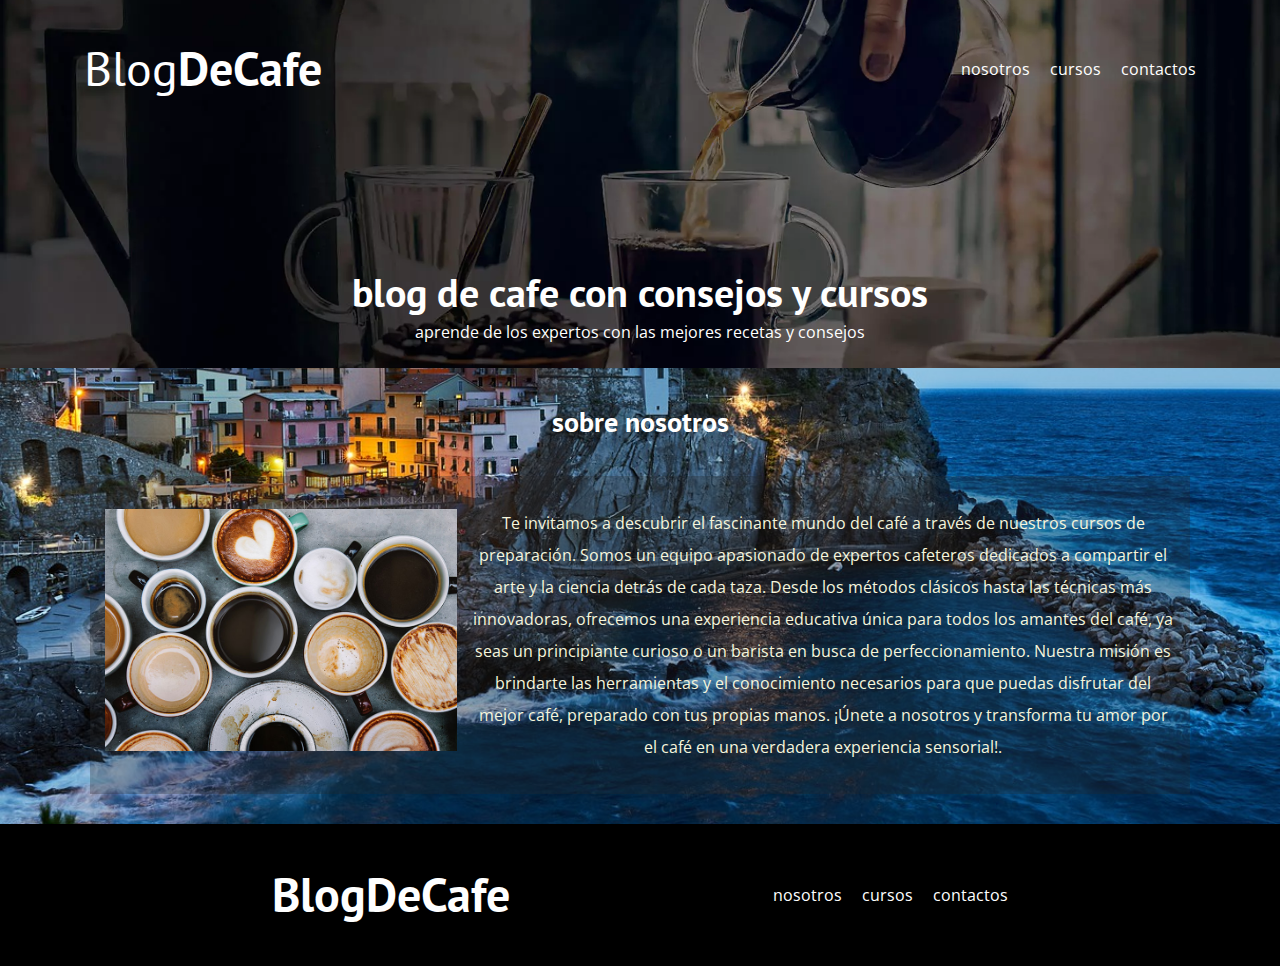
<file: nosotros/nosotros.html>
<!DOCTYPE html>
<html>
<head>
	<meta charset="utf-8">
	<meta name="viewport" content="width=device-width, initial-scale=1">
	<title>nosotros</title>
	<link rel="stylesheet" href="../style/style.css">
    <link rel="preconnect" href="https://fonts.googleapis.com">
    <link rel="preconnect" href="https://fonts.gstatic.com" crossorigin>
    <link href="https://fonts.googleapis.com/css2?family=Lumanosimo&family=Open+Sans&family=PT+Sans:ital,wght@0,700;1,400&f amily=Staatliches&display=swap" rel="stylesheet">
	<link type="image/png" sizes="32x32" rel="icon" href="../img/icons8-cafe-32.png">
</head>
<body>
    <header class="header">

     <div class="contenedor">
       <div class="barra">
         <a class="logo" href="../index.html">
   	     <h1 class="logo__nombre no-margin centrar-texto">Blog<span class="logo__bold">DeCafe</span></h1>
         </a>

         <nav class="navegacion">
      	   <a href="../nosotros/nosotros.html" class="navegacion__enlace">nosotros</a>
           <a href="../cursos/cursos.html" class="navegacion__enlace">cursos</a>
      	   <a href="../contactos/contactos.html" class="navegacion__enlace">contactos</a>
         </nav>	
       </div>
     </div>

   	 <div class="header__texto">
   	 	<h2 class="no-margin">blog de cafe con consejos y cursos</h2>
   	 	<p class="no-margin">aprende de los expertos con las mejores recetas y consejos</p>
   	 </div>

   </header>

   <main class="nosotros">
   	<h4 class="titulonosotros">sobre nosotros</h4>
   	 <div class="contenedornosotros">
   	 	<div class="centrarimagen">
   	 		<source loading="lazy" src="../img/nosotros.webp" type="image/webp">
   	 	    <img loading="lazy" src="../img/nosotros.jpg" alt="imgnosotros">	
		</div>
   	 	
   	 	<p>Te invitamos a descubrir el fascinante mundo del café a través de nuestros cursos de preparación. Somos un equipo apasionado de expertos cafeteros dedicados a compartir el arte y la ciencia detrás de cada taza. Desde los métodos clásicos hasta las técnicas más innovadoras, ofrecemos una experiencia educativa única para todos los amantes del café, ya seas un principiante curioso o un barista en busca de perfeccionamiento.

			Nuestra misión es brindarte las herramientas y el conocimiento necesarios para que puedas disfrutar del mejor café, preparado con tus propias manos. ¡Únete a nosotros y transforma tu amor por el café en una verdadera experiencia sensorial!.</p>
   	 </div>
   </main>
   <footer class="contenedorfoot">
   	    <div class="barrafoot">
   	    	<a class="logo" href="../index.html">
   	        <h1 class="foot__nombre">Blog<span class="foot__logo">DeCafe</span></h1>
            </a> 
   	    <nav class="navegacion">
      	   <a href="../nosotros/nosotros.html" class="navegacion__enlace">nosotros</a>
           <a href="../cursos/cursos.html" class="navegacion__enlace">cursos</a>
      	   <a href="../contactos/contactos.html" class="navegacion__enlace">contactos</a>
        </nav>	
   	    </div>
   </footer>
   <script src="../js/modernizr.js"></script>
</body>
</html>
</file>
<file: style/style.css>
:root{
    --fuenteparrafo: 'Open Sans', sans-serif;
    --fuenteheading: 'PT Sans', sans-serif;
    --primario: #784D3C;
    --blanco: #fff;
    --negro: #000;
}

body{
	background-image: url(../img/imagen2.jpg) ;
	background-repeat: no-repeat;
	background-size: cover;
	background-attachment: fixed;
	padding: 0;
	margin: 0;
}

html{
	box-sizing: border-box;
	font-size: 62.5%;/*1REM igual a 10PX*/
}

*,*:before,*:after{
   box-sizing: inherit;
}

body{
	font-family: var(--fuenteparrafo);
	font-size: 1.6rem;
	line-height: 2;
}

/*globales*/

.contenedor{
	max-width: 120rem;
	width: 90%;
	margin: 0 auto;
}

a{
	text-decoration: none;
}

h1,h2,h3,h4{
	font-family: var(--fuenteheading);
	line-height: 1.2;
}

h1{
	font-size: 4.8rem;
}

h2{
	font-size: 4rem;
}

h3{
	font-size: 3.2rem ;
}

h4{
	font-size: 2.8rem;
}

img{
	width: 95%;
}

.no-margin{
	margin: 0;
}

.no-padding{
	padding: 0;
}

.centrar-texto{
	text-align: center;
	color: var(--blanco);
}

.centrar-texto-bk{
	text-align: center;
	width: 90%;
	margin: 20px auto;
	color: var(--negro);
}

.webp .header{
	background-image: url(../img/banner.webp);
}

.no-webp .header{
   background-image: url(../img/banner.jpg);
}

.header{
	height: fit-content;
	padding-bottom: 20px;
	background-size: cover;
    background-repeat: no-repeat;
    background-position: center center;
}

.contenedor{
  padding: 2rem;
}

@media(min-width:768px){
.barra{
   display: flex;
   justify-content: space-between;
   align-items: center;
   padding-top: 2rem;
 }	
}

@media(min-width:768px){
	.navegacion{
	   display: flex;
	   gap: 2rem;
   } 
}

.header__texto{
	text-align: center;
	color: var(--blanco);
	margin-top: 15rem;
}


.logo{
   	color: var(--blanco);
   	text-align: center;
}

.logo__nombre{
	font-weight: 400;
}

.logo__bold{
	font-weight: 700;
}

.navegacion__enlace{
	color: var(--blanco);
}

.navegacion__enlace{
	display: block;
	text-align: center;
}

@media(min-width:768px){
	.header__texto{
		margin-top: 12
		rem;
	}
}

@media(min-width: 768px){
  .contenido{
       display: grid;
       grid-template-columns: 2fr 1fr ;
       width: 75%;  
	   margin: 0 auto;
       column-gap: 3rem;
  }
}

.contenido{
	background-color:  #27262649;
	padding: 2rem;
	color: beige;
}

.entrada{
   border-bottom: 1px solid gray;
   margin-bottom: 2rem;
}

.entrada img{
	margin: 0;
}

.entrada:last-of-type{
	border-bottom: none;
	margin-bottom: 0;
}

.boton{
   display: block;
   color: var(--blanco);
   padding: 1rem 3rem;
   margin-bottom: 2rem;
   font-family: var(--fuenteheading);
   font-size: 1.8rem;
   text-transform: uppercase;
   font-weight: 700;
   text-align: center;
   border: none;
}

@media(min-width:768px){
	.boton{
       display: inline-block;
	}
}

.boton--primario{
	background-color: var(--negro);
}

.boton--secundario{
	background-color: var(--primario);
}

.widget-curso__precio{
	font-size: 2rem;
	font-weight: bold;
}

.widget-curso__cantidad,
.widget-curso__valor{
	font-weight:normal;
}

.widget-curso__label{
	font-size: 2rem;
	font-weight: bold;
}

.cursos{
	list-style: none;
}

.contenedorfoot{
  text-align: center;
}

.contenedorfoot{
	background-color: var(--negro);
	padding: 1rem;
	margin-top: 3rem;
    align-content: center;
}

.foot__nombre,
.foot__logo{
	color: var(--blanco);
}

@media(min-width:768px){
.barrafoot{
   display: flex;
   justify-content:space-evenly;
   align-items: center;
 }
 .foottext{
 	font-size: 1.2rem;
 	font-weight: 300;
 }	 
}

.contenedornosotros{
	background-color:  #27262649;
	margin: auto;
	width: min(95%, 110rem);
	text-align: center;
	color: beige;
	padding: 15px;
	img{
	width: 60%;
	margin: auto;
	}
}

.main-cursos{
	margin: 2rem auto 0;
	padding: 1rem;
	width: 95%;
	background-color:  #27262649;
}

.centrarimagen{
	margin: auto;
}

@media(max-width:500px){
	.centrarimagen{
		img{
			width: 100%;
		}
	}
}

@media(500px <= width <= 768px){
	.centrarimagen{
		img{
			width: 100%;
		}
	}
}

@media(min-width:894px){
	 .contenedornosotros{
		display: grid;
		grid-template-columns: 1fr 2fr;
		column-gap: 1.5rem;
		padding: 0 auto;
		img{
			width: 100%;
			height: 100%;
		}
	 } 
}
	
.titulonosotros{
   text-align: center;
   color: var(--blanco);
}

@media(min-width:768px){
   .curso1{
	  display: grid;
	  grid-template-columns: 1fr 2fr;
      gap: 1.5rem;
      line-height: 2rem;
      padding: 2rem 2rem;
	  img{
		width: 100%;
	  }
   }
}

.curso1{
	width: min(95%, 110rem);
	margin: auto;
	color: beige;
	img{
		width: 100%;
	}
}

@media(500px <= width <= 768px ){
	.centrarimagen{
		margin: 10px auto;
		width: 70%;
	}
}
.main-entrada{
	color: var(--blanco);
	padding: 1rem;
	margin: 0;
	background-color:  #27262649;
 }

@media(min-width:768px){
 .main-entrada{
 	display: grid;
	margin: 2rem 20rem;
 }
}

.contacto-titulo{
	text-align: center;
	color: var(--blanco)
}

@media(min-width:768px){
  .main-contactos{
	  max-width: 70%;
	  margin: 0 auto;
	  padding: 0;
 }
 .imagen-bg{
	width: 100%;
 }
}

.main-contactos{
	max-width: 90%;
	margin: 0 auto;
	padding: 0;
}

.imagen-bg{
   background-image: url(../img/nosotros.jpg);
   height: 60%;
   background-size: cover;
   background-repeat: no-repeat;
}

.boton--contactos{
	background-color: var(--negro);
	padding: 1rem 2rem;
	font-size: 1.5rem;
}

.boton--contactos:hover{
	cursor: pointer;
}

.formulario-contactos{
	color: beige;
	background-color:  #27262649;
}


@media(min-width:768px){
	.formulario-contactos{
		margin: -4rem auto 3rem;
		background-color: var(--blanco);
		color: var(--negro);
		padding: 2rem;
	    border: none;
		width: 90%;
	}
}

.campo{
	display: flex;
	gap: 2rem;
}

.campo__label{
   flex: 0 0 9rem;
   text-align: right;
}

.campo__input{
   flex: 1;
   margin-bottom: 1.5rem;
   font-size: 1.5rem;
   padding: .6rem;
   outline: none;
}

.campo__input--textarea{
	height: 15rem;
}

.parrafo-validacion{
	color: rgb(30, 219, 30);
	text-wrap: wrap;
	text-align: center;
	margin-bottom: 15px;
	visibility: hidden;
}

@media(max-width:385px){
	.campo{
		display: flex;
		flex-direction: column;
		gap: 0;
	}
	.campo__input{
		border: none;
	}
	.campo__label{
		flex: 0 0 1rem;
		text-align: left;
	}
}
</file>
